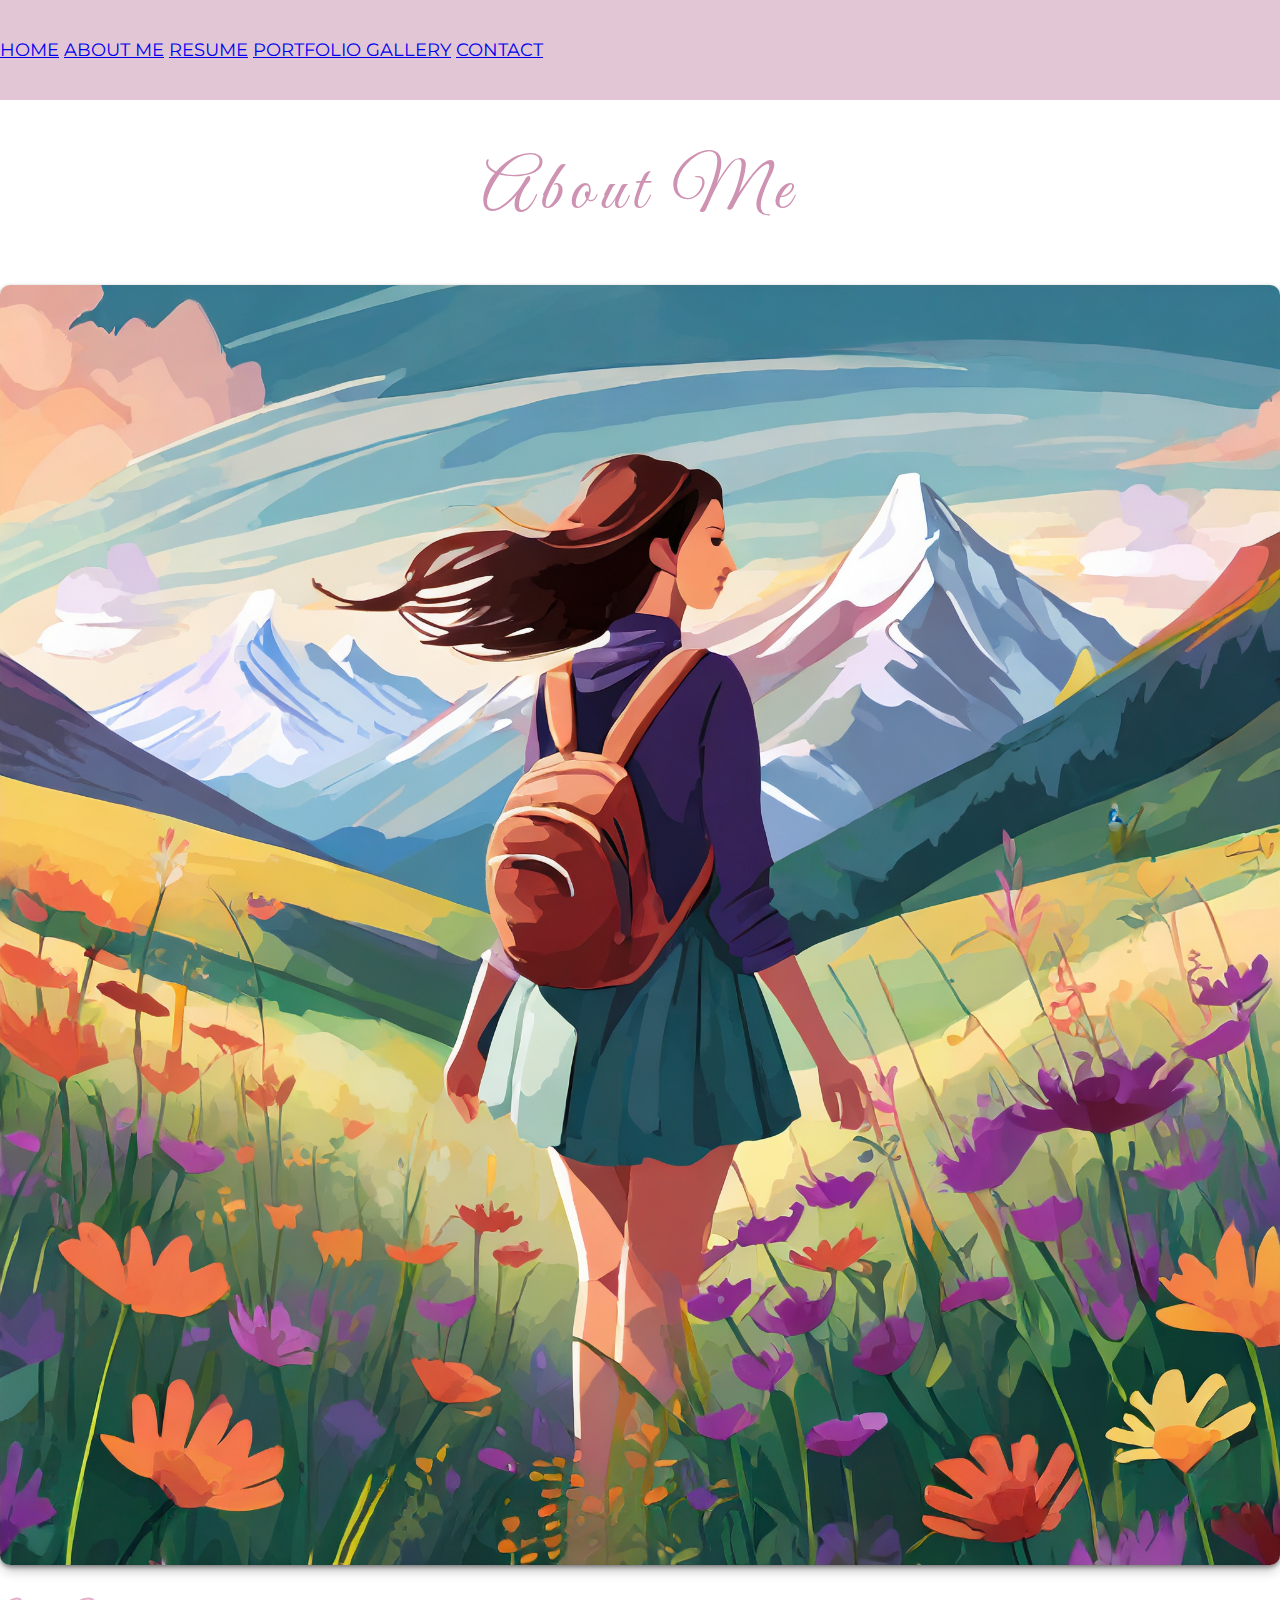
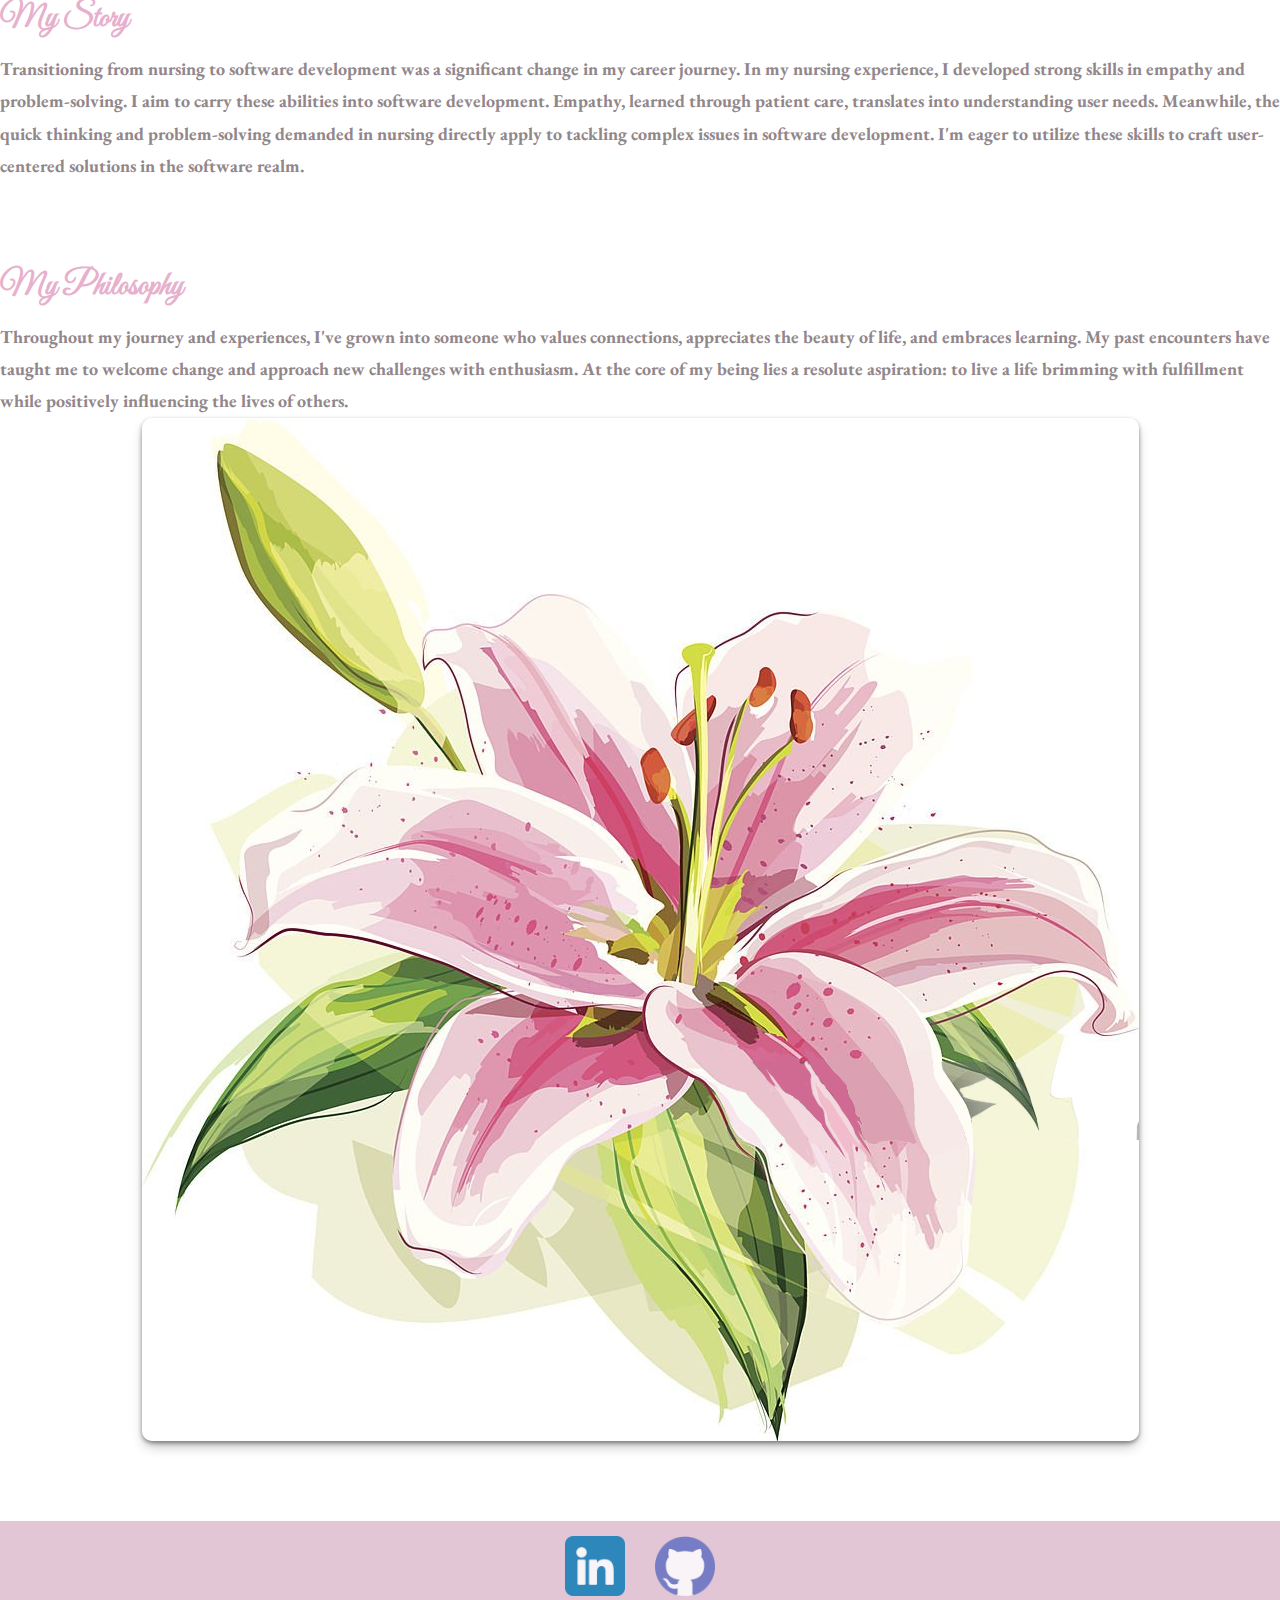
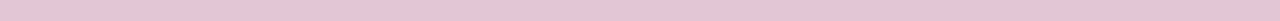
<file: pages/about-me.html>
<html lang="en">
  <head>
    <meta charset="UTF-8" />
    <meta http-equiv="X-UA-Compatible" content="IE=edge" />
    <meta name="viewport" content="width=device-width, initial-scale=1.0" />
    <title>About Me</title>
    <link
      href="https://cdn.jsdelivr.net/npm/bootstrap@5.3.0-alpha1/dist/css/bootstrap.min.css"
      rel="stylesheet"
      integrity="sha384-GLhlTQ8iRABdZLl6O3oVMWSktQOp6b7In1Zl3/Jr59b6EGGoI1aFkw7cmDA6j6gD"
      crossorigin="anonymous"
    />
    <link rel="stylesheet" href="../reset.css" />
    <link rel="stylesheet" href="../styles/header-footer.css" />
    <link rel="stylesheet" href="../styles/about-me.css" />
    <link rel="preconnect" href="https://fonts.googleapis.com" />
    <link rel="preconnect" href="https://fonts.gstatic.com" crossorigin />
    <link
      href="https://fonts.googleapis.com/css2?family=Caveat:wght@400;500;600;700&family=EB+Garamond:ital,wght@0,400;0,500;0,600;0,700;0,800;1,400;1,500;1,600;1,700;1,800&family=Great+Vibes&family=Montserrat:wght@100;200;300;400;500;600;700;800;900&family=Sacramento&family=Satisfy&display=swap"
      rel="stylesheet"
    />
  </head>
  <body>
    <div class="container-main">
      <header class="container-header container-fluid">
        <nav class="container-nav navbar container">
          <a class="nav-link" href="../index.html">HOME</a>
          <a class="nav-link" href="./about-me.html">ABOUT ME</a>
          <a class="nav-link" href="./resume.html">RESUME</a>
          <a class="nav-link" href="./portfolio-gallery.html"
            >PORTFOLIO GALLERY</a
          >
          <a class="nav-link" href="./contact.html">CONTACT</a>
        </nav>
      </header>

      <div class="container-main-content">
        <div class="container-title">
          <div class="about-me">About Me</div>
        </div>

        <div class="container-grid container">
          <div class="experience-row row">
            <section class="experience-image image col-sm">
              <img src="../images/journey.jpeg" alt="image not found" />
            </section>
            <section class="experience col-sm">
              <h1 class="text-center">My Story</h1>
              <h2 class="text-center">
                Transitioning from nursing to software development was a
                significant change in my career journey. In my nursing
                experience, I developed strong skills in empathy and
                problem-solving. I aim to carry these abilities into software
                development. Empathy, learned through patient care, translates
                into understanding user needs. Meanwhile, the quick thinking and
                problem-solving demanded in nursing directly apply to tackling
                complex issues in software development. I'm eager to utilize
                these skills to craft user-centered solutions in the software
                realm.
              </h2>
            </section>
          </div>
          <div class="philosophy-row row">
            <section class="philosophy-detail col-sm">
              <h1 class="text-center">My Philosophy</h1>
              <h2 class="text-center">
                Throughout my journey and experiences, I've grown into someone
                who values connections, appreciates the beauty of life, and
                embraces learning. My past encounters have taught me to welcome
                change and approach new challenges with enthusiasm. At the core
                of my being lies a resolute aspiration: to live a life brimming
                with fulfillment while positively influencing the lives of
                others.
              </h2>
            </section>
            <section class="philosophy-image image col-sm">
              <img image src="../images/flower.jpeg" alt="image not found" />
            </section>
          </div>
        </div>
      </div>

      <footer class="container-footer container-fluid">
        <div class="container-social-media-icons navbar">
          <a
            class="linkedin-icon"
            href="https://www.linkedin.com/in/rachel-molina-39bb2624b/"
          >
            <img
              class="icon"
              src="../images/linkedin-icon.png"
              alt="image not found"
            />
          </a>
          <a class="github-icon" href="https://github.com/ruru-dev">
            <img
              class="icon"
              src="../images/github-icon.png"
              alt="image not found"
            />
          </a>
        </div>
      </footer>
    </div>
    <script
      src="https://cdn.jsdelivr.net/npm/bootstrap@5.3.0-alpha1/dist/js/bootstrap.bundle.min.js"
      integrity="sha384-w76AqPfDkMBDXo30jS1Sgez6pr3x5MlQ1ZAGC+nuZB+EYdgRZgiwxhTBTkF7CXvN"
      crossorigin="anonymous"
    ></script>
  </body>
</html>
</file>
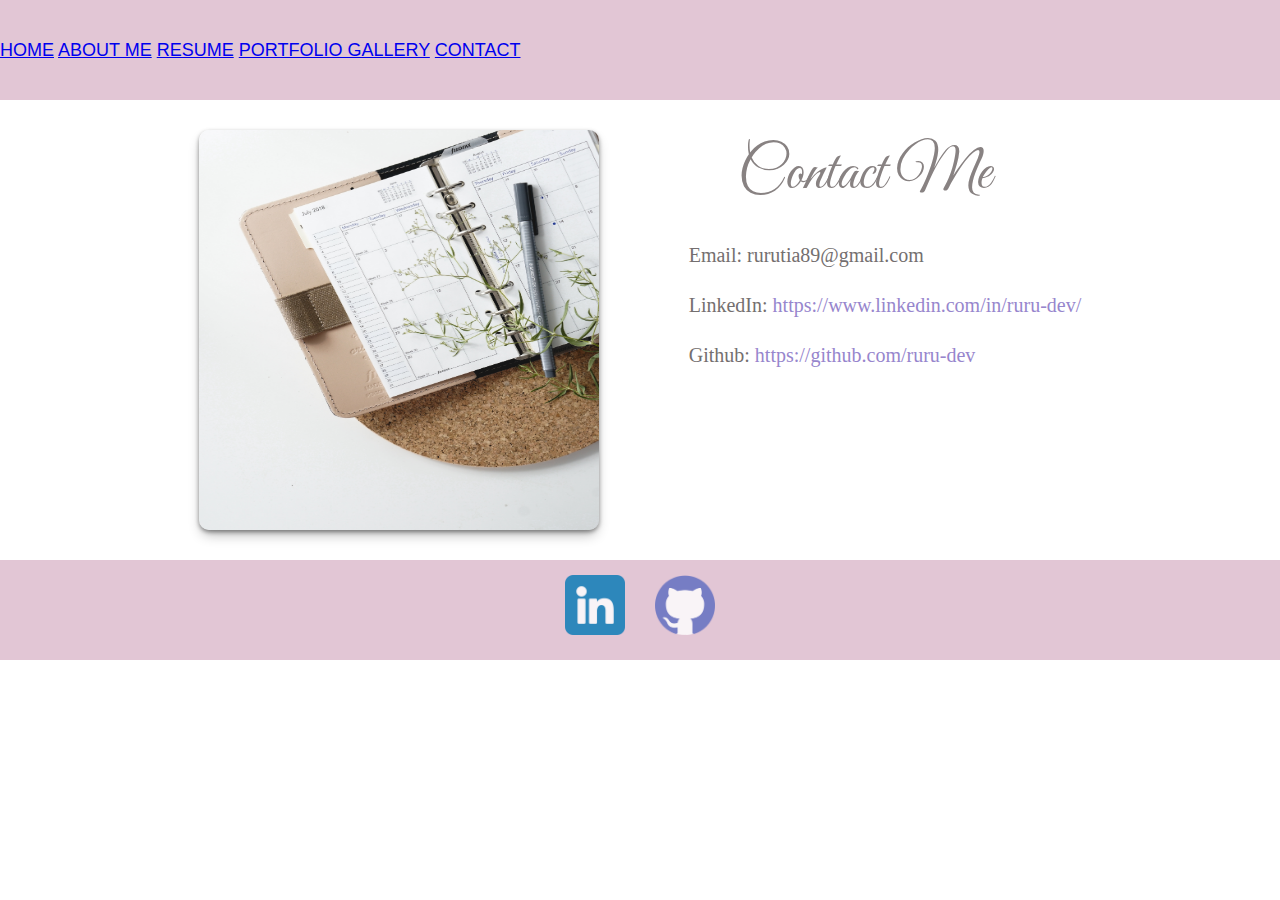
<file: pages/contact.html>
<html lang="en">
<head>
  <meta charset="UTF-8">
  <meta http-equiv="X-UA-Compatible" content="IE=edge">
  <meta name="viewport" content="width=device-width, initial-scale=1.0">
  <title>Contact Page</title>
  
  <link href="https://cdn.jsdelivr.net/npm/bootstrap@5.3.0-alpha1/dist/css/bootstrap.min.css" rel="stylesheet" integrity="sha384-GLhlTQ8iRABdZLl6O3oVMWSktQOp6b7In1Zl3/Jr59b6EGGoI1aFkw7cmDA6j6gD" crossorigin="anonymous">
  <link rel="stylesheet" href="../reset.css">
  <link rel="stylesheet" href="../styles/header-footer.css">
  <link rel="stylesheet" href="../styles/contact.css">

  <link rel="preconnect" href="https://fonts.googleapis.com">
  <link rel="preconnect" href="https://fonts.gstatic.com" crossorigin>
  <link href="https://fonts.googleapis.com/css2?family=Great+Vibes&display=swap" rel="stylesheet">
</head>
<body>
  <div class="container-main">
    <header class="container-header container-fluid">
      <nav class="container-nav navbar container">
        <a class="nav-link" href="../index.html">HOME</a>
        <a class="nav-link" href="./about-me.html">ABOUT ME</a>
        <a class="nav-link" href="./resume.html">RESUME</a>
        <a class="nav-link" href="./portfolio-gallery.html">PORTFOLIO GALLERY</a>
        <a class="nav-link" href="./contact.html">CONTACT</a>
      </nav>
    </header>
    
    <div class="container-main-content">
      
      <img style="width: 400px; height: 400px;"  src="../images/contactme.jpeg" alt="Image not found">
      
      <div class="container-contact-info-content">

        <div class="contact-me-message">Contact Me</div>
        <div class="contact-channels">
          <div class="contact-channel-item">Email: rurutia89@gmail.com</div>
          <div class="contact-channel-item">LinkedIn: <a href="https://www.linkedin.com/in/ruru-dev/">https://www.linkedin.com/in/ruru-dev/</a></div>
          <div class="contact-channel-item">Github: <a href="https://github.com/ruru-dev">https://github.com/ruru-dev</a></div>
        </div>

      </div>

    </div>

    <footer class="container-footer container-fluid">
      <div class="container-social-media-icons navbar">
        <a class="linkedin-icon" href="https://www.linkedin.com/in/rachel-molina-39bb2624b/">
          <img class="icon" src="../images/linkedin-icon.png" alt="image not found">
        </a>
        <a class="github-icon" href="https://github.com/ruru-dev">
          <img class="icon" src="../images/github-icon.png" alt="image not found">
        </a>
      </div>
    </footer>
  </div>
  <script src="https://cdn.jsdelivr.net/npm/bootstrap@5.3.0-alpha1/dist/js/bootstrap.bundle.min.js" integrity="sha384-w76AqPfDkMBDXo30jS1Sgez6pr3x5MlQ1ZAGC+nuZB+EYdgRZgiwxhTBTkF7CXvN" crossorigin="anonymous"></script>
</body>
</html>
</file>
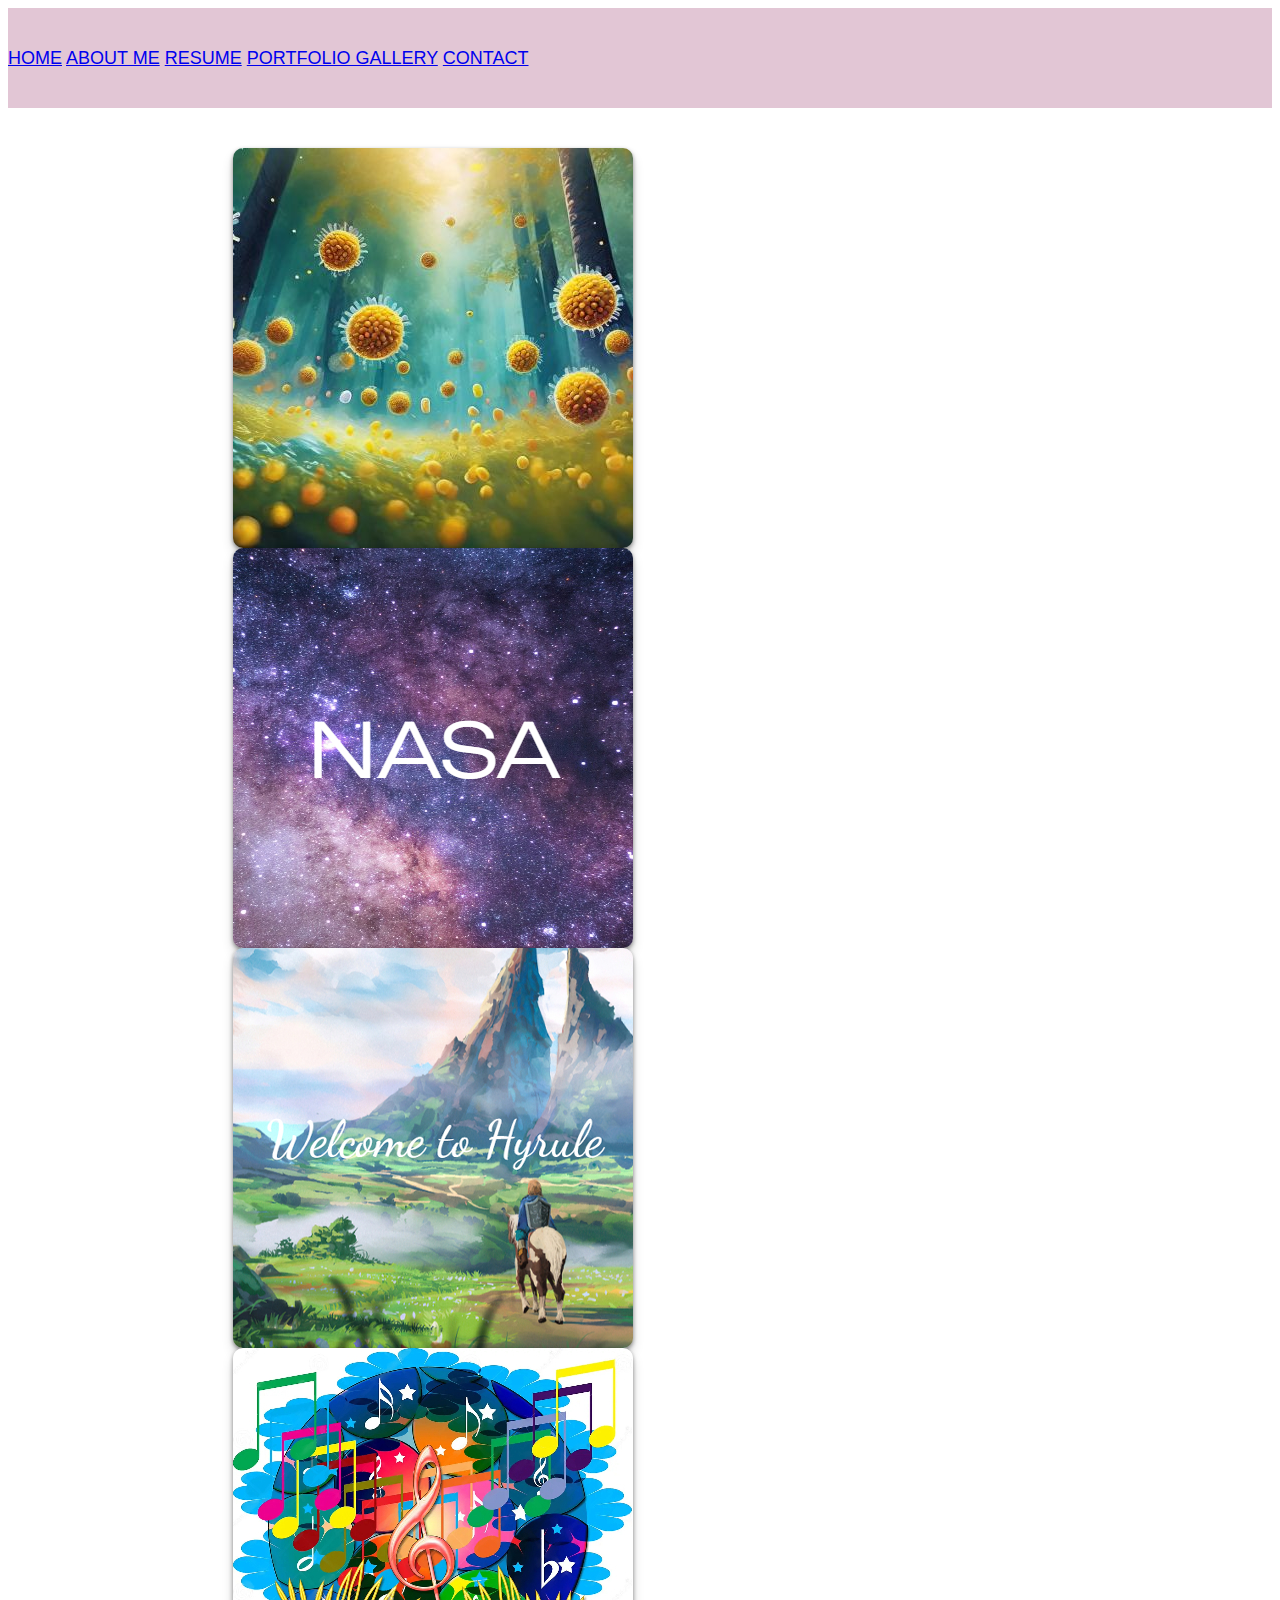
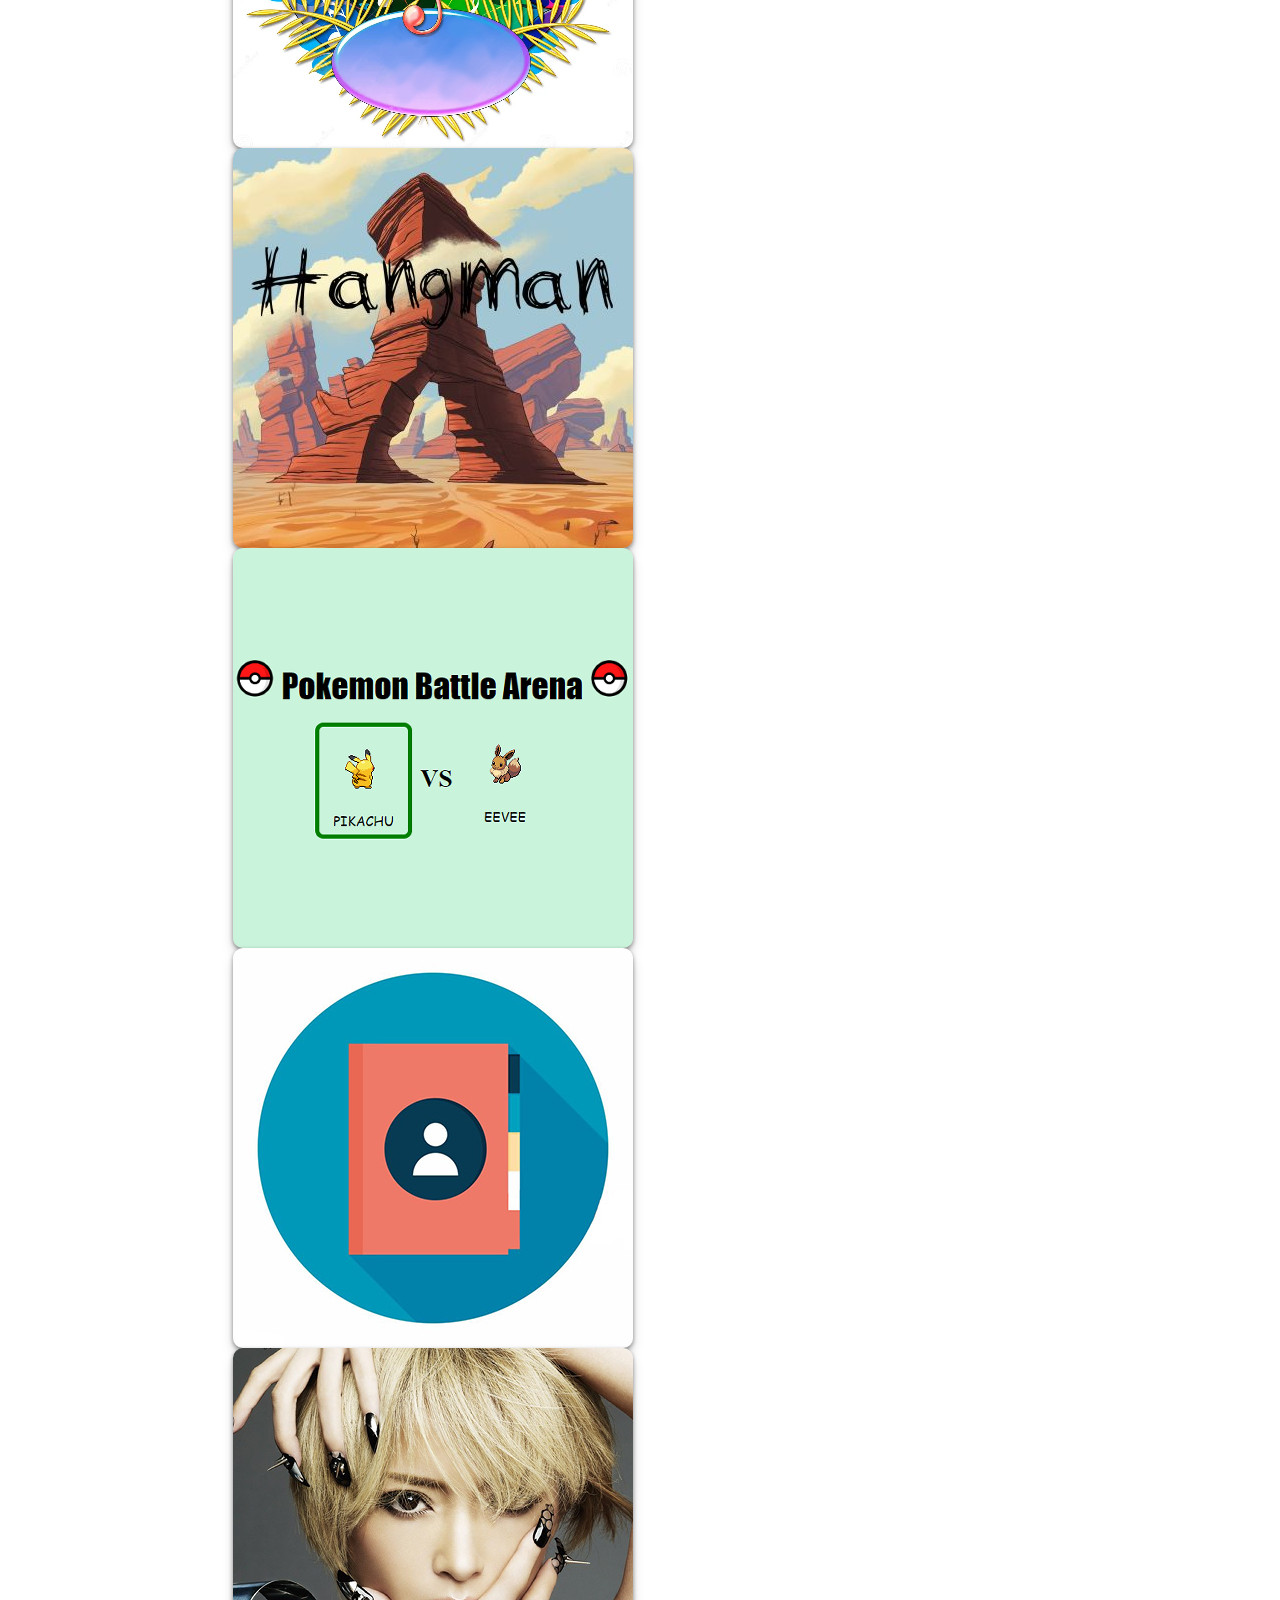
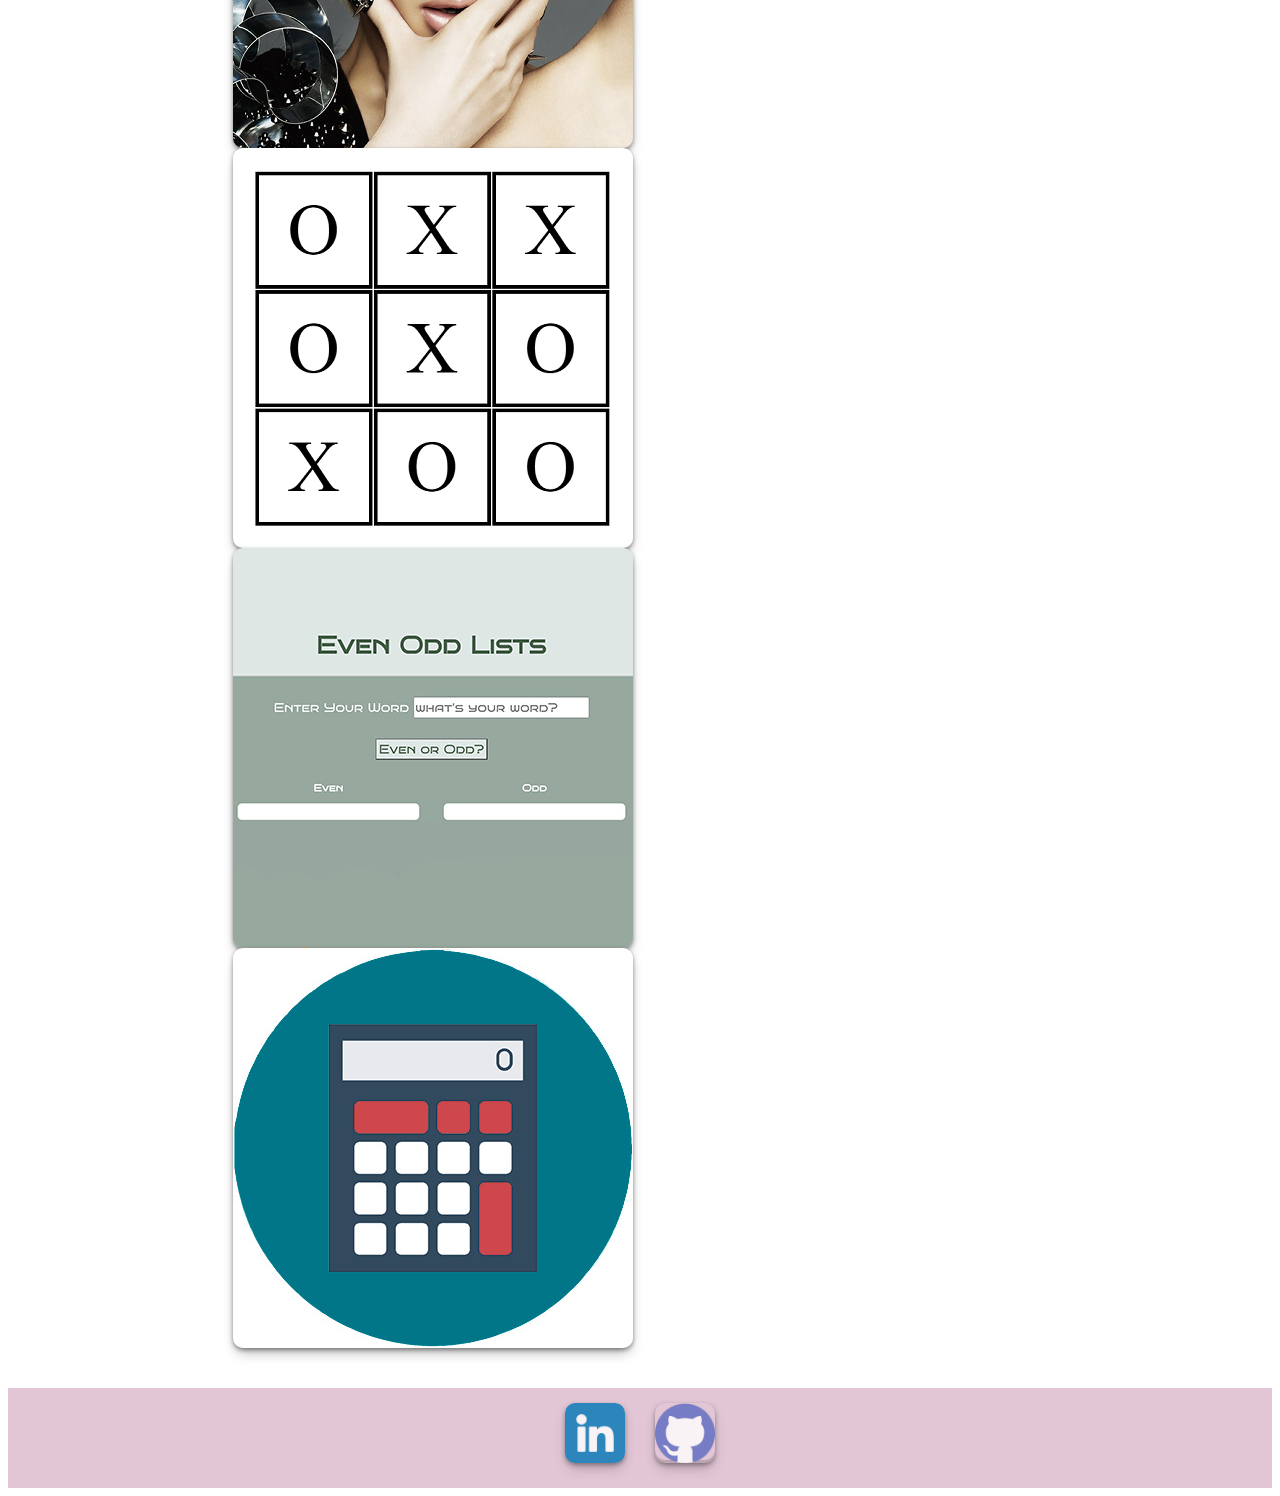
<file: pages/portfolio-gallery.html>
<html lang="en">
<head>
  <meta charset="UTF-8">
  <meta http-equiv="X-UA-Compatible" content="IE=edge">
  <meta name="viewport" content="width=device-width, initial-scale=1.0">
  <title>Gallery</title>
  <link href="https://cdn.jsdelivr.net/npm/bootstrap@5.3.0-alpha1/dist/css/bootstrap.min.css" rel="stylesheet" integrity="sha384-GLhlTQ8iRABdZLl6O3oVMWSktQOp6b7In1Zl3/Jr59b6EGGoI1aFkw7cmDA6j6gD" crossorigin="anonymous">
  <link rel="stylesheet" href="../styles/header-footer.css">
  <link rel="stylesheet" href="../styles/portfolio-gallery.css">
</head>
<body>
  <div class="container-main">
    <header class="container-header container-fluid">
      <nav class="container-nav navbar container">
        <a class="nav-link" href="../index.html">HOME</a>
        <a class="nav-link" href="./about-me.html">ABOUT ME</a>
        <a class="nav-link" href="./resume.html">RESUME</a>
        <a class="nav-link" href="./portfolio-gallery.html">PORTFOLIO GALLERY</a>
        <a class="nav-link" href="./contact.html">CONTACT</a>
      </nav>
    </header>

    <div class="container-main-content">
      <div class="container container-grid">
        <div class="row gy-5 gx-5">
          <a class="col-sm" href="https://ruru-dev.github.io/Pollen-Pal/"><img src="../images/pollen-pal.jpeg" alt="image not found"></a>
          <a class="col-sm" href="https://ruru-dev.github.io/NASA-Contact-Page/"><img src="../images/NASA-page-image.jpg" alt="image not found"></a>
          <a class="col-sm" href="https://ruru-dev.github.io/First-Responsive-Site/"><img src="../images/hyrule-image.jpg" alt="image not found"></a>
          <a class="col-sm" href="https://ruru-dev.github.io/My-Music-App/"><img src="../images/music.jpeg" alt="image not found"></a>
          <a class="col-sm" href="https://ruru-dev.github.io/Hang-Man/"><img src="../images/hangman.jpeg" alt="image not found"></a>
          <a class="col-sm" href="https://ruru-dev.github.io/Pokemon-API/"><img src="../images/pokemon.jpeg" alt="image not found"></a>
          <a class="col-sm" href="https://ruru-dev.github.io/Address-Book-React/"><img src="../images/address.jpeg" alt="image not found"></a>
          <a class="col-sm" href="https://ruru-dev.github.io/hairSalonWebsite/"><img src="../images/salon-image.jpg" alt="image not found"></a>
          <a class="col-sm" href="https://ruru-dev.github.io/TicTacToe-101/"><img src="../images/tic-tac-toe-image.jpg" alt="image not found"></a>
          <a class="col-sm" href="https://ruru-dev.github.io/even-odd-list/"><img src="../images/even-odd.jpg" alt="image not found"></a>
          <a class="col-sm" href="https://ruru-dev.github.io/Calculator-App/"><img src="../images/calculator.jpg" alt="image not found"></a>
        </div>
      </div>
    </div>

    <footer class="container-footer container-fluid">
      <div class="container-social-media-icons navbar">
        <a class="linkedin-icon" href="https://www.linkedin.com/in/rachel-molina-39bb2624b/">
          <img class="icon" src="../images/linkedin-icon.png" alt="image not found">
        </a>
        <a class="github-icon" href="https://github.com/ruru-dev">
          <img class="icon" src="../images/github-icon.png" alt="image not found">
        </a>
      </div>
    </footer>

    <script src="https://cdn.jsdelivr.net/npm/bootstrap@5.3.0-alpha1/dist/js/bootstrap.bundle.min.js" integrity="sha384-w76AqPfDkMBDXo30jS1Sgez6pr3x5MlQ1ZAGC+nuZB+EYdgRZgiwxhTBTkF7CXvN" crossorigin="anonymous"></script>

  </div>
</body>
</html>
</file>
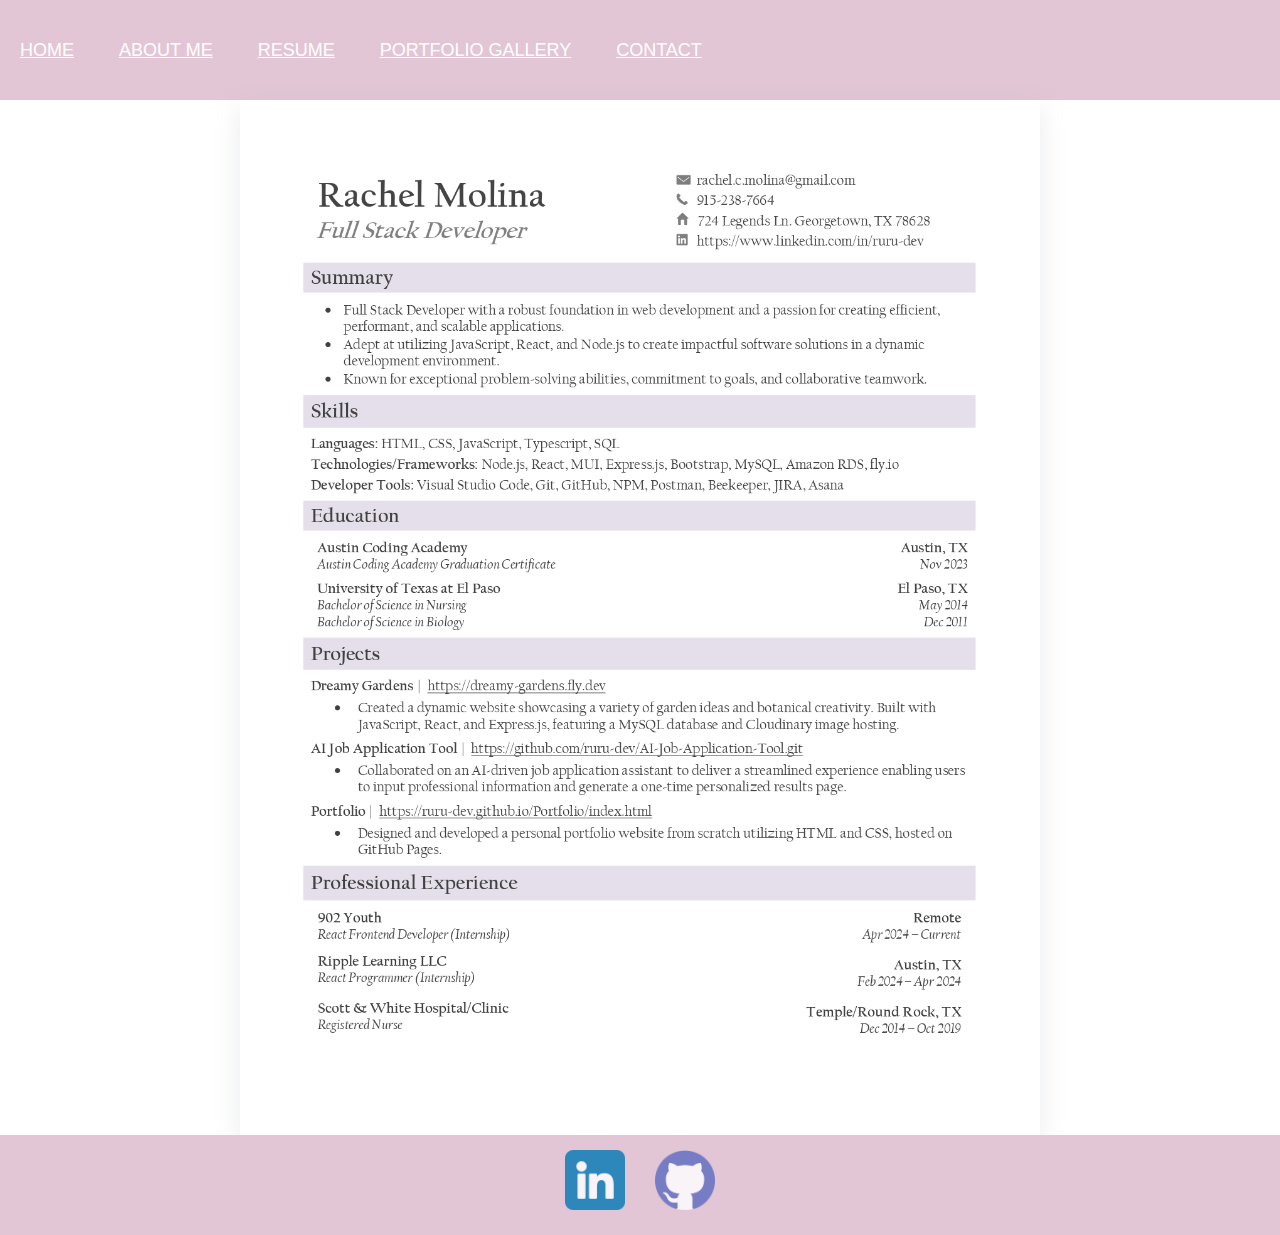
<file: pages/resume.html>
<html lang="en">
<head>
  <meta charset="UTF-8">
  <meta http-equiv="X-UA-Compatible" content="IE=edge">
  <meta name="viewport" content="width=device-width, initial-scale=1.0">
  <title>Resume</title>
  <link href="https://cdn.jsdelivr.net/npm/bootstrap@5.3.0-alpha1/dist/css/bootstrap.min.css" rel="stylesheet" integrity="sha384-GLhlTQ8iRABdZLl6O3oVMWSktQOp6b7In1Zl3/Jr59b6EGGoI1aFkw7cmDA6j6gD" crossorigin="anonymous">
  <link rel="stylesheet" href="../reset.css">
  <link rel="stylesheet" href="../styles/header-footer.css">
  <link rel="stylesheet" href="../styles/resume.css">
  <link rel="preconnect" href="https://fonts.googleapis.com">
  <link rel="preconnect" href="https://fonts.gstatic.com" crossorigin>
  <link href="https://fonts.googleapis.com/css2?family=Aboreto&family=Raleway:ital,wght@0,100;0,200;0,300;0,400;0,500;0,600;0,700;0,800;0,900;1,100;1,200;1,300;1,400;1,500;1,600;1,700;1,800;1,900&display=swap" rel="stylesheet">
</head>
<body>
  <div class="container-main">
    <header class="container-header container-fluid">
      <nav class="container-nav navbar container">
        <a class="nav-link" href="../index.html">HOME</a>
        <a class="nav-link" href="./about-me.html">ABOUT ME</a>
        <a class="nav-link" href="./resume.html">RESUME</a>
        <a class="nav-link" href="./portfolio-gallery.html">PORTFOLIO GALLERY</a>
        <a class="nav-link" href="./contact.html">CONTACT</a>
      </nav>
    </header>

    <div class="container-main-content">
      <img src="../images/rachel-molina-resume.jpeg" alt="Image not found">
    </div>

  </div>

    <footer class="container-footer container-fluid">
      <div class="container-social-media-icons navbar">
        <a class="linkedin-icon" href="https://www.linkedin.com/in/rachel-molina-39bb2624b/">
          <img class="icon" src="../images/linkedin-icon.png" alt="image not found">
        </a>
        <a class="github-icon" href="https://github.com/ruru-dev">
          <img class="icon" src="../images/github-icon.png" alt="image not found">
        </a>
      </div>
    </footer>

  </div>
</body>
</html>
</file>
<file: styles/header-footer.css>
.container-header {
  background-color: rgb(226, 198, 213);
  height: 100px;
  display: flex;
  align-items: center;
}

.container-nav {
  color: white;
  font-size: 18px;
  font-family: 'Montserrat', sans-serif;
}

.container-footer {
  background-color: rgb(226, 198, 213);
  height: 100px;
}

.container-social-media-icons {
  display: flex;
  justify-content: center;
  padding-bottom: 0;
}

.icon {
  height: 60px;
  margin: 15px;
  opacity: 80%;
}
 
 @media(max-width: 767px) {
   .container-nav {
     display: flex;
     flex-direction: column;
   }

   .container-header {
    height: auto;
   }
  }
</file>
<file: styles/about-me.css>
.container-title {
  display: flex;
  justify-content: center;
  margin-top: 40px;
}

.about-me {
  color: rgb(206, 146, 178);
  font-family: 'Great Vibes', cursive;
  font-size: 70px;
  letter-spacing: 7px;
}

h1 {
  font-family: 'Great Vibes', cursive;
  padding-top: 30px;
  color: rgb(231, 176, 205);
}

h2 {
  font-size:large;
  font-family: 'EB Garamond', serif;
  padding-top: 10px;
  color: rgb(145, 135, 139);
  line-height: 1.8;
}

.container-grid {
  margin-top: 40px;
  margin-bottom: 80px;
}

.container-grid .row {
  gap: 130px;
}

.philosophy-row {
  margin-top: 50px;
}

.image {
  display: flex;
  justify-content: center;
}

section > img {
  border-radius: 10px;
  box-shadow: rgba(0, 0, 0, 0.4) 0px 2px 4px, rgba(0, 0, 0, 0.3) 0px 7px 13px -3px, rgba(0, 0, 0, 0.2) 0px -3px 0px inset;
}

@media(max-width: 480px) {
  .philosophy-row {
    flex-wrap: wrap-reverse;
  }

  .container-grid .row {
    gap: 20px
  }
 }

 @media(min-width: 481px) and (max-width: 767px){
  .philosophy-row {
    display: flex;
    flex-direction: column-reverse;
    flex-wrap: wrap-reverse;
  }

  .experience-row {
    display: flex;
    flex-direction: column;
  }

  .container-grid .row {
    gap: 20px
  }
 }
</file>
<file: styles/contact.css>
.container-main-content {
  display: flex;
  flex-direction: row;
  justify-content: center;
  padding: 30px;
}

.container-main-content img {
  border-radius: 10px;
  box-shadow: rgba(0, 0, 0, 0.4) 0px 2px 4px, rgba(0, 0, 0, 0.3) 0px 7px 13px -3px, rgba(0, 0, 0, 0.2) 0px -3px 0px inset;
}

.container-contact-info-content {
  display: flex;
  flex-direction: column;
  padding-left: 50px;
  align-items: center;
}

.contact-me-message {
  bottom: 40%;
  font-family: 'Great Vibes', cursive;
  font-size: 60px;
  color: rgb(136, 130, 130);
}

.contact-channels {
  font-family: 'Sacramento', cursive;
  color: rgb(116, 111, 111);
  display: flex;
  flex-direction: column;
  gap: 20px;
  padding-top: 20px;
  padding-left: 40px;
}

.contact-channel-item {
  font-family: 'Sacramento', cursive;
  font-size: 20px;
}

.contact-channels a {
  text-decoration: none;
  color: rgb(151, 134, 205);
}

@media(min-width: 1300px) {
 .container-main-content {
  width: 1300px;
  margin: auto;
 } 
}

@media(max-width: 700px) {
  .container-main-content {
    flex-wrap: wrap;
  }

  .container-contact-info-content {
    padding-top: 40px;
    padding-left: 20px;
  }

}
</file>
<file: styles/portfolio-gallery.css>
.container-main-content {
  margin: 40px 0px;
}

img {
  border-radius: 10px;
  box-shadow: rgba(0, 0, 0, 0.4) 0px 2px 4px, rgba(0, 0, 0, 0.3) 0px 7px 13px -3px, rgba(0, 0, 0, 0.2) 0px -3px 0px inset;
}

  @media (max-width: 1399px) {
    .col-sm {
      display: flex;
      justify-content: center;
      padding: 0px;
    }

    .container-grid {
      width: 850px;
    }
  }

  @media (max-width: 575px) {
    .container-grid {
      width: 100%;
    }
  }
</file>
<file: styles/resume.css>
.top-nav-bar {
  background-color: rgb(248, 188, 197);
  width: 100%;
  height: 50px;
  display: flex;
  justify-content: center;
}

nav > a {
  color: white;
  margin: auto 20px;
}

.container-main-content {
  width: 800px;
  height: auto;
  margin: auto;
  box-shadow: rgba(149, 157, 165, 0.2) 0px 8px 24px;
}
</file>
